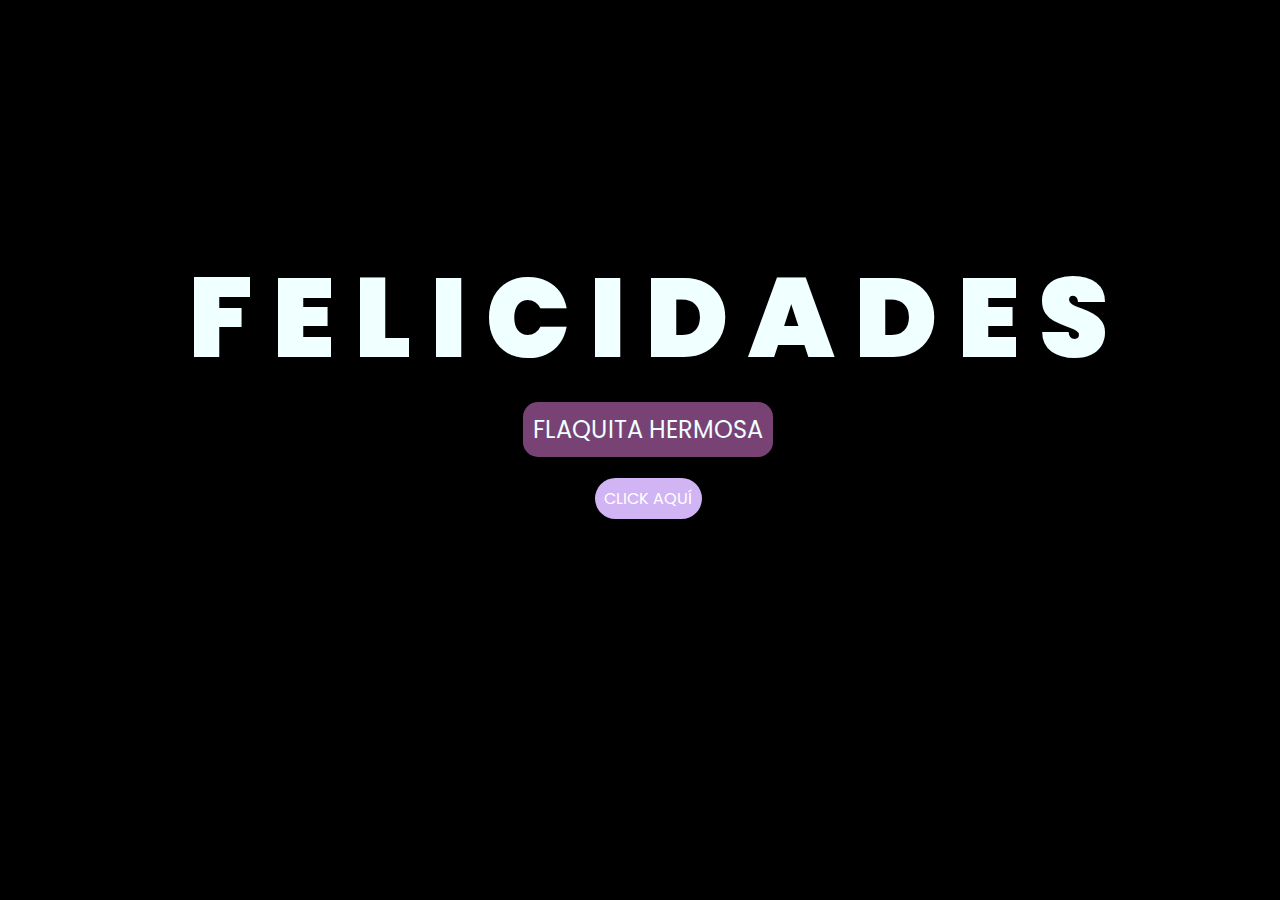
<file: index.html>
<!DOCTYPE html>
<html lang="es">

<head>
    <meta charset="UTF-8">
    <meta http-equiv="X-UA-Compatible" content="IE=edge">
    <meta name="viewport" content="width=device-width, initial-scale=1.0">
    <link rel="stylesheet" href="css/style.css">
    <link rel="icon" href="img/flowers.png" type="image/x-icon">
    <title>Flowers</title>
</head>

<body>
    <div class="greetings">
        <span>F</span>
        <span>E</span>
        <span>L</span>
        <span>I</span>
        <span>C</span>
        <span>I</span>
        <span>D</span>
        <span>A</span>
        <span>D</span>
        <span>E</span>
        <span>S</span>
    </div>
    <div class="description">
        <span>FLAQUITA HERMOSA</span>
    </div>
    <div class="button">
        <button class="botones">
            <a href="flower.html" style="color: #fff;">CLICK AQUÍ</a>
        </button>
    </div>

</body>

</html>
</file>
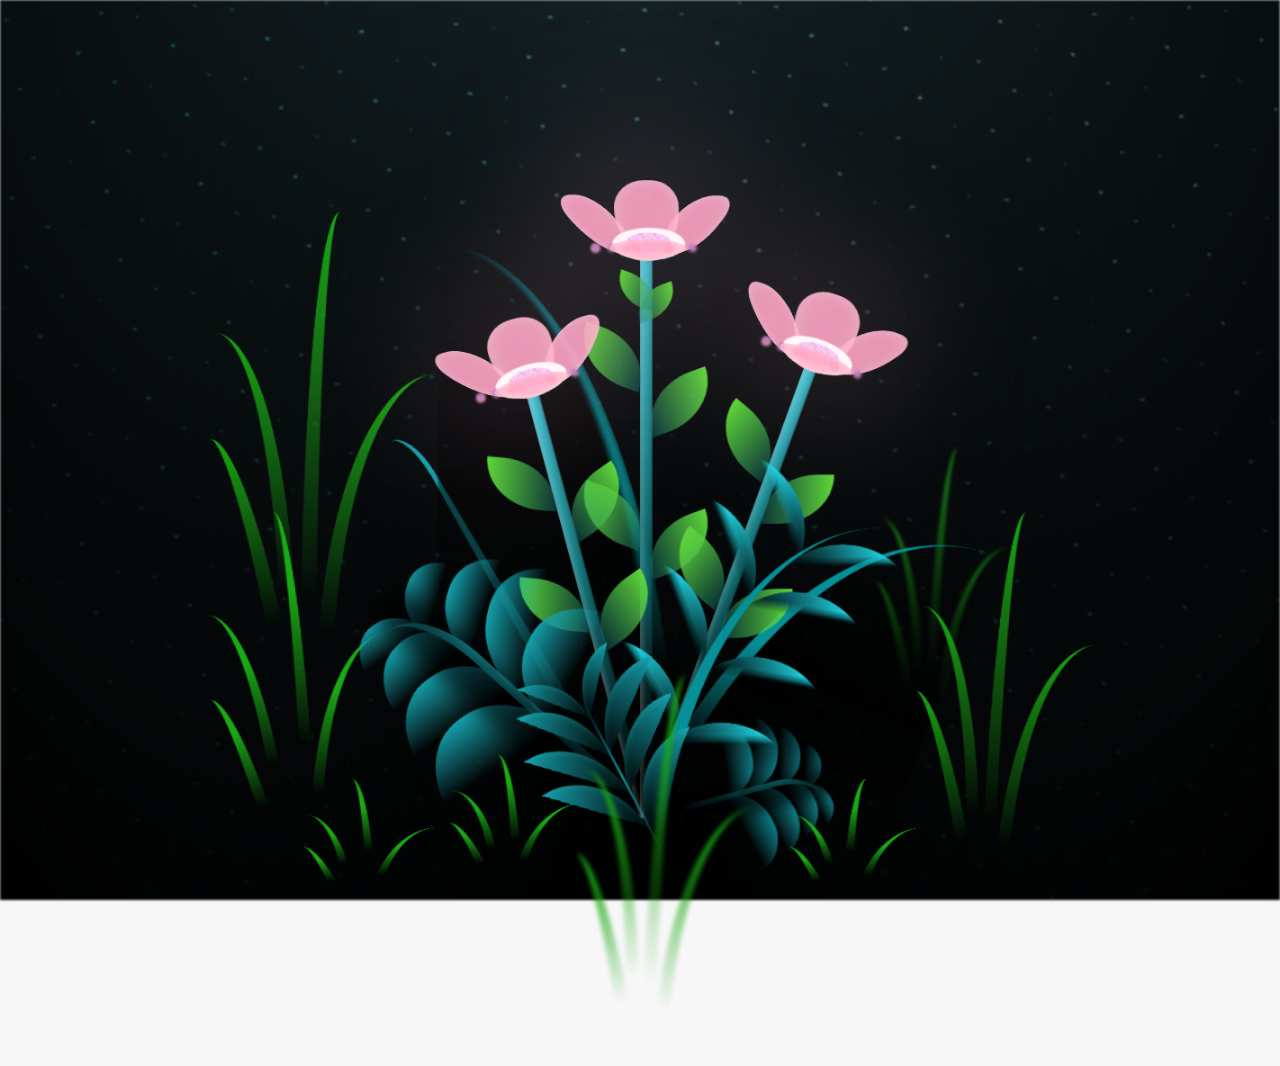
<file: flower.html>
<!DOCTYPE html>
<html lang="es">
  <head>
    <meta charset="UTF-8" />
    <meta http-equiv="X-UA-Compatible" content="IE=edge" />
    <meta name="viewport" content="width=device-width, initial-scale=1.0" />
    <link rel="stylesheet" href="css/main.css" />
    <link rel="icon" href="img/flowers.png" type="image/x-icon" />
    <title>Flower</title>
  </head>
  <body class="container">
    <audio src="sound/ChristianBasso&HaienQiu-Flowers.mp3" autoplay></audio>
    <div id="lyrics">
    </div>
      <h1 class="titulo">ESTAS FLORES NO SE MARCHITARAN Y SERAN UN MUY BONITO RECUERDO FELIDADES CUMPLEAÑERA <br> <br>
        FELICIDADES A LA NIÑA MAS HERMOSA DE ESTE PLANETA POR ESTE CUMPLEAÑOS Y POR LOS QUE VIENEN</h1>
    <div class="night"></div>
    <div class="flowers">
      <div class="flower flower--1">
        <div class="flower__leafs flower__leafs--1">
          <div class="flower__leaf flower__leaf--1"></div>
          <div class="flower__leaf flower__leaf--2"></div>
          <div class="flower__leaf flower__leaf--3"></div>
          <div class="flower__leaf flower__leaf--4"></div>
          <div class="flower__white-circle"></div>

          <div class="flower__light flower__light--1"></div>
          <div class="flower__light flower__light--2"></div>
          <div class="flower__light flower__light--3"></div>
          <div class="flower__light flower__light--4"></div>
          <div class="flower__light flower__light--5"></div>
          <div class="flower__light flower__light--6"></div>
          <div class="flower__light flower__light--7"></div>
          <div class="flower__light flower__light--8"></div>
        </div>
        <div class="flower__line">
          <div class="flower__line__leaf flower__line__leaf--1"></div>
          <div class="flower__line__leaf flower__line__leaf--2"></div>
          <div class="flower__line__leaf flower__line__leaf--3"></div>
          <div class="flower__line__leaf flower__line__leaf--4"></div>
          <div class="flower__line__leaf flower__line__leaf--5"></div>
          <div class="flower__line__leaf flower__line__leaf--6"></div>
        </div>
      </div>

      <div class="flower flower--2">
        <div class="flower__leafs flower__leafs--2">
          <div class="flower__leaf flower__leaf--1"></div>
          <div class="flower__leaf flower__leaf--2"></div>
          <div class="flower__leaf flower__leaf--3"></div>
          <div class="flower__leaf flower__leaf--4"></div>
          <div class="flower__white-circle"></div>

          <div class="flower__light flower__light--1"></div>
          <div class="flower__light flower__light--2"></div>
          <div class="flower__light flower__light--3"></div>
          <div class="flower__light flower__light--4"></div>
          <div class="flower__light flower__light--5"></div>
          <div class="flower__light flower__light--6"></div>
          <div class="flower__light flower__light--7"></div>
          <div class="flower__light flower__light--8"></div>
        </div>
        <div class="flower__line">
          <div class="flower__line__leaf flower__line__leaf--1"></div>
          <div class="flower__line__leaf flower__line__leaf--2"></div>
          <div class="flower__line__leaf flower__line__leaf--3"></div>
          <div class="flower__line__leaf flower__line__leaf--4"></div>
        </div>
      </div>

      <div class="flower flower--3">
        <div class="flower__leafs flower__leafs--3">
          <div class="flower__leaf flower__leaf--1"></div>
          <div class="flower__leaf flower__leaf--2"></div>
          <div class="flower__leaf flower__leaf--3"></div>
          <div class="flower__leaf flower__leaf--4"></div>
          <div class="flower__white-circle"></div>

          <div class="flower__light flower__light--1"></div>
          <div class="flower__light flower__light--2"></div>
          <div class="flower__light flower__light--3"></div>
          <div class="flower__light flower__light--4"></div>
          <div class="flower__light flower__light--5"></div>
          <div class="flower__light flower__light--6"></div>
          <div class="flower__light flower__light--7"></div>
          <div class="flower__light flower__light--8"></div>
        </div>
        <div class="flower__line">
          <div class="flower__line__leaf flower__line__leaf--1"></div>
          <div class="flower__line__leaf flower__line__leaf--2"></div>
          <div class="flower__line__leaf flower__line__leaf--3"></div>
          <div class="flower__line__leaf flower__line__leaf--4"></div>
        </div>
      </div>

      <div class="grow-ans" style="--d: 1.2s">
        <div class="flower__g-long">
          <div class="flower__g-long__top"></div>
          <div class="flower__g-long__bottom"></div>
        </div>
      </div>

      <div class="growing-grass">
        <div class="flower__grass flower__grass--1">
          <div class="flower__grass--top"></div>
          <div class="flower__grass--bottom"></div>
          <div class="flower__grass__leaf flower__grass__leaf--1"></div>
          <div class="flower__grass__leaf flower__grass__leaf--2"></div>
          <div class="flower__grass__leaf flower__grass__leaf--3"></div>
          <div class="flower__grass__leaf flower__grass__leaf--4"></div>
          <div class="flower__grass__leaf flower__grass__leaf--5"></div>
          <div class="flower__grass__leaf flower__grass__leaf--6"></div>
          <div class="flower__grass__leaf flower__grass__leaf--7"></div>
          <div class="flower__grass__leaf flower__grass__leaf--8"></div>
          <div class="flower__grass__overlay"></div>
        </div>
      </div>

      <div class="growing-grass">
        <div class="flower__grass flower__grass--2">
          <div class="flower__grass--top"></div>
          <div class="flower__grass--bottom"></div>
          <div class="flower__grass__leaf flower__grass__leaf--1"></div>
          <div class="flower__grass__leaf flower__grass__leaf--2"></div>
          <div class="flower__grass__leaf flower__grass__leaf--3"></div>
          <div class="flower__grass__leaf flower__grass__leaf--4"></div>
          <div class="flower__grass__leaf flower__grass__leaf--5"></div>
          <div class="flower__grass__leaf flower__grass__leaf--6"></div>
          <div class="flower__grass__leaf flower__grass__leaf--7"></div>
          <div class="flower__grass__leaf flower__grass__leaf--8"></div>
          <div class="flower__grass__overlay"></div>
        </div>
      </div>

      <div class="grow-ans" style="--d: 2.4s">
        <div class="flower__g-right flower__g-right--1">
          <div class="leaf"></div>
        </div>
      </div>

      <div class="grow-ans" style="--d: 2.8s">
        <div class="flower__g-right flower__g-right--2">
          <div class="leaf"></div>
        </div>
      </div>

      <div class="grow-ans" style="--d: 2.8s">
        <div class="flower__g-front">
          <div
            class="flower__g-front__leaf-wrapper flower__g-front__leaf-wrapper--1"
          >
            <div class="flower__g-front__leaf"></div>
          </div>
          <div
            class="flower__g-front__leaf-wrapper flower__g-front__leaf-wrapper--2"
          >
            <div class="flower__g-front__leaf"></div>
          </div>
          <div
            class="flower__g-front__leaf-wrapper flower__g-front__leaf-wrapper--3"
          >
            <div class="flower__g-front__leaf"></div>
          </div>
          <div
            class="flower__g-front__leaf-wrapper flower__g-front__leaf-wrapper--4"
          >
            <div class="flower__g-front__leaf"></div>
          </div>
          <div
            class="flower__g-front__leaf-wrapper flower__g-front__leaf-wrapper--5"
          >
            <div class="flower__g-front__leaf"></div>
          </div>
          <div
            class="flower__g-front__leaf-wrapper flower__g-front__leaf-wrapper--6"
          >
            <div class="flower__g-front__leaf"></div>
          </div>
          <div
            class="flower__g-front__leaf-wrapper flower__g-front__leaf-wrapper--7"
          >
            <div class="flower__g-front__leaf"></div>
          </div>
          <div
            class="flower__g-front__leaf-wrapper flower__g-front__leaf-wrapper--8"
          >
            <div class="flower__g-front__leaf"></div>
          </div>
          <div class="flower__g-front__line"></div>
        </div>
      </div>

      <div class="grow-ans" style="--d: 3.2s">
        <div class="flower__g-fr">
          <div class="leaf"></div>
          <div class="flower__g-fr__leaf flower__g-fr__leaf--1"></div>
          <div class="flower__g-fr__leaf flower__g-fr__leaf--2"></div>
          <div class="flower__g-fr__leaf flower__g-fr__leaf--3"></div>
          <div class="flower__g-fr__leaf flower__g-fr__leaf--4"></div>
          <div class="flower__g-fr__leaf flower__g-fr__leaf--5"></div>
          <div class="flower__g-fr__leaf flower__g-fr__leaf--6"></div>
          <div class="flower__g-fr__leaf flower__g-fr__leaf--7"></div>
          <div class="flower__g-fr__leaf flower__g-fr__leaf--8"></div>
        </div>
      </div>

      <div class="long-g long-g--0">
        <div class="grow-ans" style="--d: 3s">
          <div class="leaf leaf--0"></div>
        </div>
        <div class="grow-ans" style="--d: 2.2s">
          <div class="leaf leaf--1"></div>
        </div>
        <div class="grow-ans" style="--d: 3.4s">
          <div class="leaf leaf--2"></div>
        </div>
        <div class="grow-ans" style="--d: 3.6s">
          <div class="leaf leaf--3"></div>
        </div>
      </div>

      <div class="long-g long-g--1">
        <div class="grow-ans" style="--d: 3.6s">
          <div class="leaf leaf--0"></div>
        </div>
        <div class="grow-ans" style="--d: 3.8s">
          <div class="leaf leaf--1"></div>
        </div>
        <div class="grow-ans" style="--d: 4s">
          <div class="leaf leaf--2"></div>
        </div>
        <div class="grow-ans" style="--d: 4.2s">
          <div class="leaf leaf--3"></div>
        </div>
      </div>

      <div class="long-g long-g--2">
        <div class="grow-ans" style="--d: 4s">
          <div class="leaf leaf--0"></div>
        </div>
        <div class="grow-ans" style="--d: 4.2s">
          <div class="leaf leaf--1"></div>
        </div>
        <div class="grow-ans" style="--d: 4.4s">
          <div class="leaf leaf--2"></div>
        </div>
        <div class="grow-ans" style="--d: 4.6s">
          <div class="leaf leaf--3"></div>
        </div>
      </div>

      <div class="long-g long-g--3">
        <div class="grow-ans" style="--d: 4s">
          <div class="leaf leaf--0"></div>
        </div>
        <div class="grow-ans" style="--d: 4.2s">
          <div class="leaf leaf--1"></div>
        </div>
        <div class="grow-ans" style="--d: 3s">
          <div class="leaf leaf--2"></div>
        </div>
        <div class="grow-ans" style="--d: 3.6s">
          <div class="leaf leaf--3"></div>
        </div>
      </div>

      <div class="long-g long-g--4">
        <div class="grow-ans" style="--d: 4s">
          <div class="leaf leaf--0"></div>
        </div>
        <div class="grow-ans" style="--d: 4.2s">
          <div class="leaf leaf--1"></div>
        </div>
        <div class="grow-ans" style="--d: 3s">
          <div class="leaf leaf--2"></div>
        </div>
        <div class="grow-ans" style="--d: 3.6s">
          <div class="leaf leaf--3"></div>
        </div>
      </div>

      <div class="long-g long-g--5">
        <div class="grow-ans" style="--d: 4s">
          <div class="leaf leaf--0"></div>
        </div>
        <div class="grow-ans" style="--d: 4.2s">
          <div class="leaf leaf--1"></div>
        </div>
        <div class="grow-ans" style="--d: 3s">
          <div class="leaf leaf--2"></div>
        </div>
        <div class="grow-ans" style="--d: 3.6s">
          <div class="leaf leaf--3"></div>
        </div>
      </div>

      <div class="long-g long-g--6">
        <div class="grow-ans" style="--d: 4.2s">
          <div class="leaf leaf--0"></div>
        </div>
        <div class="grow-ans" style="--d: 4.4s">
          <div class="leaf leaf--1"></div>
        </div>
        <div class="grow-ans" style="--d: 4.6s">
          <div class="leaf leaf--2"></div>
        </div>
        <div class="grow-ans" style="--d: 4.8s">
          <div class="leaf leaf--3"></div>
        </div>
      </div>

      <div class="long-g long-g--7">
        <div class="grow-ans" style="--d: 3s">
          <div class="leaf leaf--0"></div>
        </div>
        <div class="grow-ans" style="--d: 3.2s">
          <div class="leaf leaf--1"></div>
        </div>
        <div class="grow-ans" style="--d: 3.5s">
          <div class="leaf leaf--2"></div>
        </div>
        <div class="grow-ans" style="--d: 3.6s">
          <div class="leaf leaf--3"></div>
        </div>
      </div>
    </div>
    <script src="anim.js"></script>
    <script src="main.js"></script>
  </body>
</html>
</file>
<file: css/style.css>
@import url('https://fonts.googleapis.com/css2?family=Poppins:ital,wght@0,500;1,900&display=swap');
*{
    font-family: 'Poppins',cursive;
}
body{
    color: azure;
    width: 100%;
    height: 82vh;
    display: flex;
    flex-direction: column;
    align-items: center;
    justify-content: center;
    background-color: black;
    /* padding-top: -30; */
}

.botones{
    padding: 9px;
    border-radius: 80px;
    background-color: transparent;
    border: none;
}

.botones a{
    background-color: #d1b4f3;
    padding: 9px;
    border-radius: 80px;
    -webkit-border-radius: 80px;
    -moz-border-radius: 80px;
    -ms-border-radius: 80px;
    -o-border-radius: 80px;

}

.botones a:focus{
    background-color: #6947eb;
}

.greetings{
    font-size: 7rem;
    font-weight: 900;
}
.greetings > span{
    animation: glow 2.5s ease-in-out infinite;
}
@keyframes glow{
    0%, 100%{
        color: #fff;
        text-shadow: 0 0 10px #fe019a, 0 0 50px #fe019a, 0 0 100px #fe019a;
    }
    10%, 90%{
        color: #111;
        text-shadow: none;
    }
}
.greetings > span:nth-child(1) {
    animation-delay: 0s; /* F */
}
.greetings > span:nth-child(2) {
    animation-delay: 0.2s; /* E */
}
.greetings > span:nth-child(3) {
    animation-delay: 0.4s; /* L */
}
.greetings > span:nth-child(4) {
    animation-delay: 0.6s; /* I */
}
.greetings > span:nth-child(5) {
    animation-delay: 0.8s; /* C */
}
.greetings > span:nth-child(6) {
    animation-delay: 1s; /* I */
}
.greetings > span:nth-child(7) {
    animation-delay: 1.2s; /* D */
}
.greetings > span:nth-child(8) {
    animation-delay: 1.4s; /* A */
}
.greetings > span:nth-child(9) {
    animation-delay: 1.6s; /* D */
}
.greetings > span:nth-child(10) {
    animation-delay: 1.8s; /* E */
}
.greetings > span:nth-child(11) {
    animation-delay: 2s; /* S */
}
.description {
    font-size: 1.5rem;
    margin-bottom: 20px;
    background-color: rgba(240, 131, 234, 0.5); /* Color con transparencia */
    border-radius: 15px; /* Esquinas redondeadas */
    padding: 10px; /* Añadir un poco de espacio interior */
    box-shadow: 0 4px 8px rgba(0, 0, 0, 0.1); /* Sombras ligeras para resaltar */
}
.button a{
    text-decoration: none;
    font-size: 1rem;
    color: #111;
}

@media screen and (max-width:574px){
    .greetings{
        display: block;
        font-size: 4rem;
        font-weight: 800;
        text-align: center;
    }
    .description{
        font-size: 2rem;
    }
    
    .button a{
        font-size: 1rem;
    }
}
</file>
<file: css/main.css>
*,
*::after,
*::before {
  padding: 0;
  margin: 0;
  box-sizing: border-box;
}

:root {
  --dark-color: #000;
}

body {
  display: flex;
  align-items: flex-end;
  justify-content: center;
  min-height: 100vh;
  background-color: var(--dark-color);
  overflow: hidden;
  perspective: 1000px;
}

#lyrics {
  font-size: 28px;
  font-family: "Franklin Gothic Medium", "Arial Narrow", Arial, sans-serif;
  color: white;
  position: absolute;
  margin-bottom: 20%;
  z-index: 1;
  font-weight: bold;
  letter-spacing: 4px;
}
@media only screen and (max-width: 600px) {
  /* Estilos específicos para dispositivos con un ancho máximo de 600px */
  #lyrics {
      font-size: 14px; /* Reduce el tamaño del texto para dispositivos más pequeños */
      margin-bottom: 530px;
      letter-spacing: 3px;
  }

}
.titulo {
  margin-bottom: 180px;
  font-family: "Arial Narrow", Arial, sans-serif;
  color: #feff00;
  position: absolute;
  font-weight: bold;
  letter-spacing: 10px;
  opacity: 0;
  animation: fadeIn 3s ease-in-out forwards;
  text-align: center;
  font-size: 24px; /* Tamaño de texto ajustado */
}
@keyframes fadeIn {
  from {
    opacity: 0;
  }
  to {
    opacity: 1;
  }
}

.night {
  z-index: -1;
  position: absolute;
  left: 50%;
  top: 0;
  transform: translateX(-50%);
  width: 100%;
  height: 100%;
  filter: blur(0.1vmin);
  background-image: radial-gradient(
      ellipse at top,
      transparent 0%,
      var(--dark-color)
    ),
    radial-gradient(
      ellipse at bottom,
      var(--dark-color),
      rgba(145, 233, 255, 0.2)
    ),
    repeating-linear-gradient(
      220deg,
      rgb(0, 0, 0) 0px,
      rgb(0, 0, 0) 19px,
      transparent 19px,
      transparent 22px
    ),
    repeating-linear-gradient(
      189deg,
      rgb(0, 0, 0) 0px,
      rgb(0, 0, 0) 19px,
      transparent 19px,
      transparent 22px
    ),
    repeating-linear-gradient(
      148deg,
      rgb(0, 0, 0) 0px,
      rgb(0, 0, 0) 19px,
      transparent 19px,
      transparent 22px
    ),
    linear-gradient(90deg, rgb(0, 255, 250), rgb(240, 240, 240));
}

.flowers {
  position: relative;
  transform: scale(0.9);
  /*margin-bottom: 100px;
  */
}

@media only screen and (max-width: 600px) {
  /* Estilos específicos para dispositivos con un ancho máximo de 600px */
.flowers {
      font-size: 14px;
      margin-bottom: 35%;
      letter-spacing: 3px;
      transform: scale(1.0);
}

}

.flower {
  position: absolute;
  bottom: 10vmin;
  transform-origin: bottom center;
  z-index: 10;
  --fl-speed: 0.8s;
}
.flower--1 {
  -webkit-animation: moving-flower-1 4s linear infinite;
  animation: moving-flower-1 4s linear infinite;
}
.flower--1 .flower__line {
  height: 70vmin;
  -webkit-animation-delay: 0.3s;
  animation-delay: 0.3s;
}
.flower--1 .flower__line__leaf--1 {
  -webkit-animation: blooming-leaf-right var(--fl-speed) 1.6s backwards;
  animation: blooming-leaf-right var(--fl-speed) 1.6s backwards;
}
.flower--1 .flower__line__leaf--2 {
  -webkit-animation: blooming-leaf-right var(--fl-speed) 1.4s backwards;
  animation: blooming-leaf-right var(--fl-speed) 1.4s backwards;
}
.flower--1 .flower__line__leaf--3 {
  -webkit-animation: blooming-leaf-left var(--fl-speed) 1.2s backwards;
  animation: blooming-leaf-left var(--fl-speed) 1.2s backwards;
}
.flower--1 .flower__line__leaf--4 {
  -webkit-animation: blooming-leaf-left var(--fl-speed) 1s backwards;
  animation: blooming-leaf-left var(--fl-speed) 1s backwards;
}
.flower--1 .flower__line__leaf--5 {
  -webkit-animation: blooming-leaf-right var(--fl-speed) 1.8s backwards;
  animation: blooming-leaf-right var(--fl-speed) 1.8s backwards;
}
.flower--1 .flower__line__leaf--6 {
  -webkit-animation: blooming-leaf-left var(--fl-speed) 2s backwards;
  animation: blooming-leaf-left var(--fl-speed) 2s backwards;
}
.flower--2 {
  left: 50%;
  transform: rotate(20deg);
  -webkit-animation: moving-flower-2 4s linear infinite;
  animation: moving-flower-2 4s linear infinite;
}
.flower--2 .flower__line {
  height: 60vmin;
  -webkit-animation-delay: 0.6s;
  animation-delay: 0.6s;
}
.flower--2 .flower__line__leaf--1 {
  -webkit-animation: blooming-leaf-right var(--fl-speed) 1.9s backwards;
  animation: blooming-leaf-right var(--fl-speed) 1.9s backwards;
}
.flower--2 .flower__line__leaf--2 {
  -webkit-animation: blooming-leaf-right var(--fl-speed) 1.7s backwards;
  animation: blooming-leaf-right var(--fl-speed) 1.7s backwards;
}
.flower--2 .flower__line__leaf--3 {
  -webkit-animation: blooming-leaf-left var(--fl-speed) 1.5s backwards;
  animation: blooming-leaf-left var(--fl-speed) 1.5s backwards;
}
.flower--2 .flower__line__leaf--4 {
  -webkit-animation: blooming-leaf-left var(--fl-speed) 1.3s backwards;
  animation: blooming-leaf-left var(--fl-speed) 1.3s backwards;
}
.flower--3 {
  left: 50%;
  transform: rotate(-15deg);
  -webkit-animation: moving-flower-3 4s linear infinite;
  animation: moving-flower-3 4s linear infinite;
}
.flower--3 .flower__line {
  -webkit-animation-delay: 0.9s;
  animation-delay: 0.9s;
}
.flower--3 .flower__line__leaf--1 {
  -webkit-animation: blooming-leaf-right var(--fl-speed) 2.5s backwards;
  animation: blooming-leaf-right var(--fl-speed) 2.5s backwards;
}
.flower--3 .flower__line__leaf--2 {
  -webkit-animation: blooming-leaf-right var(--fl-speed) 2.3s backwards;
  animation: blooming-leaf-right var(--fl-speed) 2.3s backwards;
}
.flower--3 .flower__line__leaf--3 {
  -webkit-animation: blooming-leaf-left var(--fl-speed) 2.1s backwards;
  animation: blooming-leaf-left var(--fl-speed) 2.1s backwards;
}
.flower--3 .flower__line__leaf--4 {
  -webkit-animation: blooming-leaf-left var(--fl-speed) 1.9s backwards;
  animation: blooming-leaf-left var(--fl-speed) 1.9s backwards;
}
.flower__leafs {
  position: relative;
  -webkit-animation: blooming-flower 2s backwards;
  animation: blooming-flower 2s backwards;
}
.flower__leafs--1 {
  -webkit-animation-delay: 1.1s;
  animation-delay: 1.1s;
}
.flower__leafs--2 {
  -webkit-animation-delay: 1.4s;
  animation-delay: 1.4s;
}
.flower__leafs--3 {
  -webkit-animation-delay: 1.7s;
  animation-delay: 1.7s;
}
.flower__leafs::after {
  content: "";
  position: absolute;
  left: 0;
  top: 0;
  transform: translate(-50%, -100%);
  width: 8vmin;
  height: 8vmin;
  background-color: #ffa6c5;
  /* background-color: #fd2525; */
  filter: blur(10vmin);
}
.flower__leaf {
  position: absolute;
  bottom: 0;
  left: 50%;
  width: 8vmin;
  height: 11vmin;
  border-radius: 51% 49% 47% 53%/44% 45% 55% 69%;
  background-color: #ffe1ff;
  background-color: #ffa6c5;
  transform-origin: bottom center;
  opacity: 0.9;
  box-shadow: inset 0 0 2vmin rgba(255, 255, 255, 0.5);
}
.flower__leaf--1 {
  transform: translate(-10%, 1%) rotateY(40deg) rotateX(-50deg);
}
.flower__leaf--2 {
  transform: translate(-50%, -4%) rotateX(40deg);
}
.flower__leaf--3 {
  transform: translate(-90%, 0%) rotateY(45deg) rotateX(50deg);
}
.flower__leaf--4 {
  width: 8vmin;
  height: 8vmin;
  transform-origin: bottom left;
  border-radius: 4vmin 10vmin 4vmin 4vmin;
  transform: translate(0%, 18%) rotateX(70deg) rotate(-43deg);
  background-color: #ffa9c5;
  z-index: 1;
  opacity: 0.8;
}
.flower__white-circle {
  position: absolute;
  left: -3.5vmin;
  top: -3vmin;
  width: 9vmin;
  height: 4vmin;
  border-radius: 50%;
  background-color: #fff;
}
.flower__white-circle::after {
  content: "";
  position: absolute;
  left: 50%;
  top: 45%;
  transform: translate(-50%, -50%);
  width: 60%;
  height: 60%;
  border-radius: inherit;
  background-image: repeating-linear-gradient(
      135deg,
      rgba(0, 0, 0, 0.03) 0px,
      rgba(0, 0, 0, 0.03) 1px,
      transparent 1px,
      transparent 12px
    ),
    repeating-linear-gradient(
      45deg,
      rgba(0, 0, 0, 0.03) 0px,
      rgba(0, 0, 0, 0.03) 1px,
      transparent 1px,
      transparent 12px
    ),
    repeating-linear-gradient(
      67.5deg,
      rgba(0, 0, 0, 0.03) 0px,
      rgba(0, 0, 0, 0.03) 1px,
      transparent 1px,
      transparent 12px
    ),
    repeating-linear-gradient(
      135deg,
      rgba(0, 0, 0, 0.03) 0px,
      rgba(0, 0, 0, 0.03) 1px,
      transparent 1px,
      transparent 12px
    ),
    repeating-linear-gradient(
      45deg,
      rgba(0, 0, 0, 0.03) 0px,
      rgba(0, 0, 0, 0.03) 1px,
      transparent 1px,
      transparent 12px
    ),
    repeating-linear-gradient(
      112.5deg,
      rgba(0, 0, 0, 0.03) 0px,
      rgba(0, 0, 0, 0.03) 1px,
      transparent 1px,
      transparent 12px
    ),
    repeating-linear-gradient(
      112.5deg,
      rgba(0, 0, 0, 0.03) 0px,
      rgba(0, 0, 0, 0.03) 1px,
      transparent 1px,
      transparent 12px
    ),
    repeating-linear-gradient(
      45deg,
      rgba(0, 0, 0, 0.03) 0px,
      rgba(0, 0, 0, 0.03) 1px,
      transparent 1px,
      transparent 12px
    ),
    repeating-linear-gradient(
      22.5deg,
      rgba(0, 0, 0, 0.03) 0px,
      rgba(0, 0, 0, 0.03) 1px,
      transparent 1px,
      transparent 12px
    ),
    repeating-linear-gradient(
      45deg,
      rgba(0, 0, 0, 0.03) 0px,
      rgba(0, 0, 0, 0.03) 1px,
      transparent 1px,
      transparent 12px
    ),
    repeating-linear-gradient(
      22.5deg,
      rgba(0, 0, 0, 0.03) 0px,
      rgba(0, 0, 0, 0.03) 1px,
      transparent 1px,
      transparent 12px
    ),
    repeating-linear-gradient(
      135deg,
      rgba(0, 0, 0, 0.03) 0px,
      rgba(0, 0, 0, 0.03) 1px,
      transparent 1px,
      transparent 12px
    ),
    repeating-linear-gradient(
      157.5deg,
      rgba(0, 0, 0, 0.03) 0px,
      rgba(0, 0, 0, 0.03) 1px,
      transparent 1px,
      transparent 12px
    ),
    repeating-linear-gradient(
      67.5deg,
      rgba(0, 0, 0, 0.03) 0px,
      rgba(0, 0, 0, 0.03) 1px,
      transparent 1px,
      transparent 12px
    ),
    repeating-linear-gradient(
      67.5deg,
      rgba(0, 0, 0, 0.03) 0px,
      rgba(0, 0, 0, 0.03) 1px,
      transparent 1px,
      transparent 12px
    ),
    linear-gradient(90deg, #ffd1ff, #ffd1ff);
}
.flower__line {
  height: 55vmin;
  width: 1.5vmin;
  background-image: linear-gradient(
      to left,
      rgba(0, 0, 0, 0.2),
      transparent,
      rgba(255, 255, 255, 0.2)
    ),
    linear-gradient(to top, transparent 10%, #14757a, #39c6d6);
  box-shadow: inset 0 0 2px rgba(0, 0, 0, 0.5);
  -webkit-animation: grow-flower-tree 4s backwards;
  animation: grow-flower-tree 4s backwards;
}
.flower__line__leaf {
  --w: 7vmin;
  --h: calc(var(--w) + 2vmin);
  position: absolute;
  top: 20%;
  left: 90%;
  width: var(--w);
  height: var(--h);
  border-top-right-radius: var(--h);
  border-bottom-left-radius: var(--h);
  background-image: linear-gradient(to top, rgba(20, 117, 122, 0.4), #5ed639);
}
.flower__line__leaf--1 {
  transform: rotate(70deg) rotateY(30deg);
}
.flower__line__leaf--2 {
  top: 45%;
  transform: rotate(70deg) rotateY(30deg);
}
.flower__line__leaf--3,
.flower__line__leaf--4,
.flower__line__leaf--6 {
  border-top-right-radius: 0;
  border-bottom-left-radius: 0;
  border-top-left-radius: var(--h);
  border-bottom-right-radius: var(--h);
  left: -460%;
  top: 12%;
  transform: rotate(-70deg) rotateY(30deg);
}
.flower__line__leaf--4 {
  top: 40%;
}
.flower__line__leaf--5 {
  top: 0;
  transform-origin: left;
  transform: rotate(70deg) rotateY(30deg) scale(0.6);
}
.flower__line__leaf--6 {
  top: -2%;
  left: -450%;
  transform-origin: right;
  transform: rotate(-70deg) rotateY(30deg) scale(0.6);
}
.flower__light {
  position: absolute;
  bottom: 0vmin;
  width: 1vmin;
  height: 1vmin;
  background-color: #ffa6c5;
  border-radius: 50%;
  filter: blur(0.2vmin);
  -webkit-animation: light-ans 4s linear infinite backwards;
  animation: light-ans 4s linear infinite backwards;
}
.flower__light:nth-child(odd) {
  background-color: #b97bb8;
}
.flower__light--1 {
  left: -2vmin;
  -webkit-animation-delay: 1s;
  animation-delay: 1s;
}
.flower__light--2 {
  left: 3vmin;
  -webkit-animation-delay: 0.5s;
  animation-delay: 0.5s;
}
.flower__light--3 {
  left: -6vmin;
  -webkit-animation-delay: 0.3s;
  animation-delay: 0.3s;
}
.flower__light--4 {
  left: 6vmin;
  -webkit-animation-delay: 0.9s;
  animation-delay: 0.9s;
}
.flower__light--5 {
  left: -1vmin;
  -webkit-animation-delay: 1.5s;
  animation-delay: 1.5s;
}
.flower__light--6 {
  left: -4vmin;
  -webkit-animation-delay: 3s;
  animation-delay: 3s;
}
.flower__light--7 {
  left: 3vmin;
  -webkit-animation-delay: 2s;
  animation-delay: 2s;
}
.flower__light--8 {
  left: -6vmin;
  -webkit-animation-delay: 3.5s;
  animation-delay: 3.5s;
}
.flower__grass {
  --c: #159faa;
  --line-w: 1.5vmin;
  position: absolute;
  bottom: 12vmin;
  left: -7vmin;
  display: flex;
  flex-direction: column;
  align-items: flex-end;
  z-index: 20;
  transform-origin: bottom center;
  transform: rotate(-48deg) rotateY(40deg);
}
.flower__grass--1 {
  -webkit-animation: moving-grass 2s linear infinite;
  animation: moving-grass 2s linear infinite;
}
.flower__grass--2 {
  left: 2vmin;
  bottom: 10vmin;
  transform: scale(0.5) rotate(75deg) rotateX(10deg) rotateY(-200deg);
  opacity: 0.8;
  z-index: 0;
  -webkit-animation: moving-grass--2 1.5s linear infinite;
  animation: moving-grass--2 1.5s linear infinite;
}
.flower__grass--top {
  width: 7vmin;
  height: 10vmin;
  border-top-right-radius: 100%;
  border-right: var(--line-w) solid var(--c);
  transform-origin: bottom center;
  transform: rotate(-2deg);
}
.flower__grass--bottom {
  margin-top: -2px;
  width: var(--line-w);
  height: 25vmin;
  background-image: linear-gradient(to top, transparent, var(--c));
}
.flower__grass__leaf {
  --size: 10vmin;
  position: absolute;
  width: calc(var(--size) * 2.1);
  height: var(--size);
  border-top-left-radius: var(--size);
  border-top-right-radius: var(--size);
  background-image: linear-gradient(
    to top,
    transparent,
    transparent 30%,
    var(--c)
  );
  z-index: 100;
}
.flower__grass__leaf--1 {
  top: -6%;
  left: 30%;
  --size: 6vmin;
  transform: rotate(-20deg);
  -webkit-animation: growing-grass-ans--1 2s 2.6s backwards;
  animation: growing-grass-ans--1 2s 2.6s backwards;
}
@-webkit-keyframes growing-grass-ans--1 {
  0% {
    transform-origin: bottom left;
    transform: rotate(-20deg) scale(0);
  }
}
@keyframes growing-grass-ans--1 {
  0% {
    transform-origin: bottom left;
    transform: rotate(-20deg) scale(0);
  }
}
.flower__grass__leaf--2 {
  top: -5%;
  left: -110%;
  --size: 6vmin;
  transform: rotate(10deg);
  -webkit-animation: growing-grass-ans--2 2s 2.4s linear backwards;
  animation: growing-grass-ans--2 2s 2.4s linear backwards;
}
@-webkit-keyframes growing-grass-ans--2 {
  0% {
    transform-origin: bottom right;
    transform: rotate(10deg) scale(0);
  }
}
@keyframes growing-grass-ans--2 {
  0% {
    transform-origin: bottom right;
    transform: rotate(10deg) scale(0);
  }
}
.flower__grass__leaf--3 {
  top: 5%;
  left: 60%;
  --size: 8vmin;
  transform: rotate(-18deg) rotateX(-20deg);
  -webkit-animation: growing-grass-ans--3 2s 2.2s linear backwards;
  animation: growing-grass-ans--3 2s 2.2s linear backwards;
}
@-webkit-keyframes growing-grass-ans--3 {
  0% {
    transform-origin: bottom left;
    transform: rotate(-18deg) rotateX(-20deg) scale(0);
  }
}
@keyframes growing-grass-ans--3 {
  0% {
    transform-origin: bottom left;
    transform: rotate(-18deg) rotateX(-20deg) scale(0);
  }
}
.flower__grass__leaf--4 {
  top: 6%;
  left: -135%;
  --size: 8vmin;
  transform: rotate(2deg);
  -webkit-animation: growing-grass-ans--4 2s 2s linear backwards;
  animation: growing-grass-ans--4 2s 2s linear backwards;
}
@-webkit-keyframes growing-grass-ans--4 {
  0% {
    transform-origin: bottom right;
    transform: rotate(2deg) scale(0);
  }
}
@keyframes growing-grass-ans--4 {
  0% {
    transform-origin: bottom right;
    transform: rotate(2deg) scale(0);
  }
}
.flower__grass__leaf--5 {
  top: 20%;
  left: 60%;
  --size: 10vmin;
  transform: rotate(-24deg) rotateX(-20deg);
  -webkit-animation: growing-grass-ans--5 2s 1.8s linear backwards;
  animation: growing-grass-ans--5 2s 1.8s linear backwards;
}
@-webkit-keyframes growing-grass-ans--5 {
  0% {
    transform-origin: bottom left;
    transform: rotate(-24deg) rotateX(-20deg) scale(0);
  }
}
@keyframes growing-grass-ans--5 {
  0% {
    transform-origin: bottom left;
    transform: rotate(-24deg) rotateX(-20deg) scale(0);
  }
}
.flower__grass__leaf--6 {
  top: 22%;
  left: -180%;
  --size: 10vmin;
  transform: rotate(10deg);
  -webkit-animation: growing-grass-ans--6 2s 1.6s linear backwards;
  animation: growing-grass-ans--6 2s 1.6s linear backwards;
}
@-webkit-keyframes growing-grass-ans--6 {
  0% {
    transform-origin: bottom right;
    transform: rotate(10deg) scale(0);
  }
}
@keyframes growing-grass-ans--6 {
  0% {
    transform-origin: bottom right;
    transform: rotate(10deg) scale(0);
  }
}
.flower__grass__leaf--7 {
  top: 39%;
  left: 70%;
  --size: 10vmin;
  transform: rotate(-10deg);
  -webkit-animation: growing-grass-ans--7 2s 1.4s linear backwards;
  animation: growing-grass-ans--7 2s 1.4s linear backwards;
}
@-webkit-keyframes growing-grass-ans--7 {
  0% {
    transform-origin: bottom left;
    transform: rotate(-10deg) scale(0);
  }
}
@keyframes growing-grass-ans--7 {
  0% {
    transform-origin: bottom left;
    transform: rotate(-10deg) scale(0);
  }
}
.flower__grass__leaf--8 {
  top: 40%;
  left: -215%;
  --size: 11vmin;
  transform: rotate(10deg);
  -webkit-animation: growing-grass-ans--8 2s 1.2s linear backwards;
  animation: growing-grass-ans--8 2s 1.2s linear backwards;
}
@-webkit-keyframes growing-grass-ans--8 {
  0% {
    transform-origin: bottom right;
    transform: rotate(10deg) scale(0);
  }
}
@keyframes growing-grass-ans--8 {
  0% {
    transform-origin: bottom right;
    transform: rotate(10deg) scale(0);
  }
}
.flower__grass__overlay {
  position: absolute;
  top: -10%;
  right: 0%;
  width: 100%;
  height: 100%;
  background-color: rgba(0, 0, 0, 0.6);
  filter: blur(1.5vmin);
  z-index: 100;
}
.flower__g-long {
  --w: 2vmin;
  --h: 6vmin;
  --c: #159faa;
  position: absolute;
  bottom: 10vmin;
  left: -3vmin;
  transform-origin: bottom center;
  transform: rotate(-30deg) rotateY(-20deg);
  display: flex;
  flex-direction: column;
  align-items: flex-end;
  -webkit-animation: flower-g-long-ans 3s linear infinite;
  animation: flower-g-long-ans 3s linear infinite;
}
@-webkit-keyframes flower-g-long-ans {
  0%,
  100% {
    transform: rotate(-30deg) rotateY(-20deg);
  }
  50% {
    transform: rotate(-32deg) rotateY(-20deg);
  }
}
@keyframes flower-g-long-ans {
  0%,
  100% {
    transform: rotate(-30deg) rotateY(-20deg);
  }
  50% {
    transform: rotate(-32deg) rotateY(-20deg);
  }
}
.flower__g-long__top {
  top: calc(var(--h) * -1);
  width: calc(var(--w) + 1vmin);
  height: var(--h);
  border-top-right-radius: 100%;
  border-right: 0.7vmin solid var(--c);
  transform: translate(-0.7vmin, 1vmin);
}
.flower__g-long__bottom {
  width: var(--w);
  height: 50vmin;
  transform-origin: bottom center;
  background-image: linear-gradient(to top, transparent 30%, var(--c));
  box-shadow: inset 0 0 2px rgba(0, 0, 0, 0.5);
  -webkit-clip-path: polygon(35% 0, 65% 1%, 100% 100%, 0% 100%);
  clip-path: polygon(35% 0, 65% 1%, 100% 100%, 0% 100%);
}
.flower__g-right {
  position: absolute;
  bottom: 6vmin;
  left: -2vmin;
  transform-origin: bottom left;
  transform: rotate(20deg);
}
.flower__g-right .leaf {
  width: 30vmin;
  height: 50vmin;
  border-top-left-radius: 100%;
  border-left: 2vmin solid #079097;
  background-image: linear-gradient(
    to bottom,
    transparent,
    var(--dark-color) 60%
  );
  -webkit-mask-image: linear-gradient(to top, transparent 30%, #079097 60%);
}
.flower__g-right--1 {
  -webkit-animation: flower-g-right-ans 2.5s linear infinite;
  animation: flower-g-right-ans 2.5s linear infinite;
}
.flower__g-right--2 {
  left: 5vmin;
  transform: rotateY(-180deg);
  -webkit-animation: flower-g-right-ans--2 3s linear infinite;
  animation: flower-g-right-ans--2 3s linear infinite;
}
.flower__g-right--2 .leaf {
  height: 75vmin;
  filter: blur(0.3vmin);
  opacity: 0.8;
}
@-webkit-keyframes flower-g-right-ans {
  0%,
  100% {
    transform: rotate(20deg);
  }
  50% {
    transform: rotate(24deg) rotateX(-20deg);
  }
}
@keyframes flower-g-right-ans {
  0%,
  100% {
    transform: rotate(20deg);
  }
  50% {
    transform: rotate(24deg) rotateX(-20deg);
  }
}
@-webkit-keyframes flower-g-right-ans--2 {
  0%,
  100% {
    transform: rotateY(-180deg) rotate(0deg) rotateX(-20deg);
  }
  50% {
    transform: rotateY(-180deg) rotate(6deg) rotateX(-20deg);
  }
}
@keyframes flower-g-right-ans--2 {
  0%,
  100% {
    transform: rotateY(-180deg) rotate(0deg) rotateX(-20deg);
  }
  50% {
    transform: rotateY(-180deg) rotate(6deg) rotateX(-20deg);
  }
}
.flower__g-front {
  position: absolute;
  bottom: 6vmin;
  left: 2.5vmin;
  z-index: 100;
  transform-origin: bottom center;
  transform: rotate(-28deg) rotateY(30deg) scale(1.04);
  -webkit-animation: flower__g-front-ans 2s linear infinite;
  animation: flower__g-front-ans 2s linear infinite;
}
@-webkit-keyframes flower__g-front-ans {
  0%,
  100% {
    transform: rotate(-28deg) rotateY(30deg) scale(1.04);
  }
  50% {
    transform: rotate(-35deg) rotateY(40deg) scale(1.04);
  }
}
@keyframes flower__g-front-ans {
  0%,
  100% {
    transform: rotate(-28deg) rotateY(30deg) scale(1.04);
  }
  50% {
    transform: rotate(-35deg) rotateY(40deg) scale(1.04);
  }
}
.flower__g-front__line {
  width: 0.3vmin;
  height: 20vmin;
  background-image: linear-gradient(
    to top,
    transparent,
    #079097,
    transparent 100%
  );
  position: relative;
}
.flower__g-front__leaf-wrapper {
  position: absolute;
  top: 0;
  left: 0;
  transform-origin: bottom left;
  transform: rotate(10deg);
}
.flower__g-front__leaf-wrapper:nth-child(even) {
  left: 0vmin;
  transform: rotateY(-180deg) rotate(5deg);
  -webkit-animation: flower__g-front__leaf-left-ans 1s ease-in backwards;
  animation: flower__g-front__leaf-left-ans 1s ease-in backwards;
}
.flower__g-front__leaf-wrapper:nth-child(odd) {
  -webkit-animation: flower__g-front__leaf-ans 1s ease-in backwards;
  animation: flower__g-front__leaf-ans 1s ease-in backwards;
}
.flower__g-front__leaf-wrapper--1 {
  top: -8vmin;
  transform: scale(0.7);
  -webkit-animation: flower__g-front__leaf-ans 1s 5.5s ease-in backwards !important;
  animation: flower__g-front__leaf-ans 1s 5.5s ease-in backwards !important;
}
.flower__g-front__leaf-wrapper--2 {
  top: -8vmin;
  transform: rotateY(-180deg) scale(0.7) !important;
  -webkit-animation: flower__g-front__leaf-left-ans-2 1s 4.6s ease-in backwards !important;
  animation: flower__g-front__leaf-left-ans-2 1s 4.6s ease-in backwards !important;
}
.flower__g-front__leaf-wrapper--3 {
  top: -3vmin;
  -webkit-animation: flower__g-front__leaf-ans 1s 4.6s ease-in backwards;
  animation: flower__g-front__leaf-ans 1s 4.6s ease-in backwards;
}
.flower__g-front__leaf-wrapper--4 {
  top: -3vmin;
  transform: rotateY(-180deg) scale(0.9) !important;
  -webkit-animation: flower__g-front__leaf-left-ans-2 1s 4.6s ease-in backwards !important;
  animation: flower__g-front__leaf-left-ans-2 1s 4.6s ease-in backwards !important;
}
@-webkit-keyframes flower__g-front__leaf-left-ans-2 {
  0% {
    transform: rotateY(-180deg) scale(0);
  }
}
@keyframes flower__g-front__leaf-left-ans-2 {
  0% {
    transform: rotateY(-180deg) scale(0);
  }
}
.flower__g-front__leaf-wrapper--5,
.flower__g-front__leaf-wrapper--6 {
  top: 2vmin;
}
.flower__g-front__leaf-wrapper--7,
.flower__g-front__leaf-wrapper--8 {
  top: 6.5vmin;
}
.flower__g-front__leaf-wrapper--2 {
  -webkit-animation-delay: 5.2s !important;
  animation-delay: 5.2s !important;
}
.flower__g-front__leaf-wrapper--3 {
  -webkit-animation-delay: 4.9s !important;
  animation-delay: 4.9s !important;
}
.flower__g-front__leaf-wrapper--5 {
  -webkit-animation-delay: 4.3s !important;
  animation-delay: 4.3s !important;
}
.flower__g-front__leaf-wrapper--6 {
  -webkit-animation-delay: 4.1s !important;
  animation-delay: 4.1s !important;
}
.flower__g-front__leaf-wrapper--7 {
  -webkit-animation-delay: 3.8s !important;
  animation-delay: 3.8s !important;
}
.flower__g-front__leaf-wrapper--8 {
  -webkit-animation-delay: 3.5s !important;
  animation-delay: 3.5s !important;
}
@-webkit-keyframes flower__g-front__leaf-ans {
  0% {
    transform: rotate(10deg) scale(0);
  }
}
@keyframes flower__g-front__leaf-ans {
  0% {
    transform: rotate(10deg) scale(0);
  }
}
@-webkit-keyframes flower__g-front__leaf-left-ans {
  0% {
    transform: rotateY(-180deg) rotate(5deg) scale(0);
  }
}
@keyframes flower__g-front__leaf-left-ans {
  0% {
    transform: rotateY(-180deg) rotate(5deg) scale(0);
  }
}
.flower__g-front__leaf {
  width: 10vmin;
  height: 10vmin;
  border-radius: 100% 0% 0% 100%/100% 100% 0% 0%;
  box-shadow: inset 0 2px 1vmin hsla(184deg, 97%, 58%, 0.2);
  background-image: linear-gradient(
      to bottom left,
      transparent,
      var(--dark-color)
    ),
    linear-gradient(to bottom right, #159faa 50%, transparent 50%, transparent);
  -webkit-mask-image: linear-gradient(
    to bottom right,
    #159faa 50%,
    transparent 50%,
    transparent
  );
  mask-image: linear-gradient(
    to bottom right,
    #159faa 50%,
    transparent 50%,
    transparent
  );
}
.flower__g-fr {
  position: absolute;
  bottom: -4vmin;
  left: vmin;
  transform-origin: bottom left;
  z-index: 10;
  -webkit-animation: flower__g-fr-ans 2s linear infinite;
  animation: flower__g-fr-ans 2s linear infinite;
}
@-webkit-keyframes flower__g-fr-ans {
  0%,
  100% {
    transform: rotate(2deg);
  }
  50% {
    transform: rotate(4deg);
  }
}
@keyframes flower__g-fr-ans {
  0%,
  100% {
    transform: rotate(2deg);
  }
  50% {
    transform: rotate(4deg);
  }
}
.flower__g-fr .leaf {
  width: 30vmin;
  height: 50vmin;
  border-top-left-radius: 100%;
  border-left: 2vmin solid #079097;
  -webkit-mask-image: linear-gradient(to top, transparent 25%, #079097 50%);
  position: relative;
  z-index: 1;
}
.flower__g-fr__leaf {
  position: absolute;
  top: 0;
  left: 0;
  width: 10vmin;
  height: 10vmin;
  border-radius: 100% 0% 0% 100%/100% 100% 0% 0%;
  box-shadow: inset 0 2px 1vmin hsla(184deg, 97%, 58%, 0.2);
  background-image: linear-gradient(
      to bottom left,
      transparent,
      var(--dark-color) 98%
    ),
    linear-gradient(to bottom right, #23f0ff 45%, transparent 50%, transparent);
  -webkit-mask-image: linear-gradient(
    135deg,
    #159faa 40%,
    transparent 50%,
    transparent
  );
}
.flower__g-fr__leaf--1 {
  left: 20vmin;
  transform: rotate(45deg);
  -webkit-animation: flower__g-fr-leaft-ans-1 0.5s 5.2s linear backwards;
  animation: flower__g-fr-leaft-ans-1 0.5s 5.2s linear backwards;
}
@-webkit-keyframes flower__g-fr-leaft-ans-1 {
  0% {
    transform-origin: left;
    transform: rotate(45deg) scale(0);
  }
}
@keyframes flower__g-fr-leaft-ans-1 {
  0% {
    transform-origin: left;
    transform: rotate(45deg) scale(0);
  }
}
.flower__g-fr__leaf--2 {
  left: 12vmin;
  top: -7vmin;
  transform: rotate(25deg) rotateY(-180deg);
  -webkit-animation: flower__g-fr-leaft-ans-6 0.5s 5s linear backwards;
  animation: flower__g-fr-leaft-ans-6 0.5s 5s linear backwards;
}
.flower__g-fr__leaf--3 {
  left: 15vmin;
  top: 6vmin;
  transform: rotate(55deg);
  -webkit-animation: flower__g-fr-leaft-ans-5 0.5s 4.8s linear backwards;
  animation: flower__g-fr-leaft-ans-5 0.5s 4.8s linear backwards;
}
.flower__g-fr__leaf--4 {
  left: 6vmin;
  top: -2vmin;
  transform: rotate(25deg) rotateY(-180deg);
  -webkit-animation: flower__g-fr-leaft-ans-6 0.5s 4.6s linear backwards;
  animation: flower__g-fr-leaft-ans-6 0.5s 4.6s linear backwards;
}
.flower__g-fr__leaf--5 {
  left: 10vmin;
  top: 14vmin;
  transform: rotate(55deg);
  -webkit-animation: flower__g-fr-leaft-ans-5 0.5s 4.4s linear backwards;
  animation: flower__g-fr-leaft-ans-5 0.5s 4.4s linear backwards;
}
@-webkit-keyframes flower__g-fr-leaft-ans-5 {
  0% {
    transform-origin: left;
    transform: rotate(55deg) scale(0);
  }
}
@keyframes flower__g-fr-leaft-ans-5 {
  0% {
    transform-origin: left;
    transform: rotate(55deg) scale(0);
  }
}
.flower__g-fr__leaf--6 {
  left: 0vmin;
  top: 6vmin;
  transform: rotate(25deg) rotateY(-180deg);
  -webkit-animation: flower__g-fr-leaft-ans-6 0.5s 4.2s linear backwards;
  animation: flower__g-fr-leaft-ans-6 0.5s 4.2s linear backwards;
}
@-webkit-keyframes flower__g-fr-leaft-ans-6 {
  0% {
    transform-origin: right;
    transform: rotate(25deg) rotateY(-180deg) scale(0);
  }
}
@keyframes flower__g-fr-leaft-ans-6 {
  0% {
    transform-origin: right;
    transform: rotate(25deg) rotateY(-180deg) scale(0);
  }
}
.flower__g-fr__leaf--7 {
  left: 5vmin;
  top: 22vmin;
  transform: rotate(45deg);
  -webkit-animation: flower__g-fr-leaft-ans-7 0.5s 4s linear backwards;
  animation: flower__g-fr-leaft-ans-7 0.5s 4s linear backwards;
}
@-webkit-keyframes flower__g-fr-leaft-ans-7 {
  0% {
    transform-origin: left;
    transform: rotate(45deg) scale(0);
  }
}
@keyframes flower__g-fr-leaft-ans-7 {
  0% {
    transform-origin: left;
    transform: rotate(45deg) scale(0);
  }
}
.flower__g-fr__leaf--8 {
  left: -4vmin;
  top: 15vmin;
  transform: rotate(15deg) rotateY(-180deg);
  -webkit-animation: flower__g-fr-leaft-ans-8 0.5s 3.8s linear backwards;
  animation: flower__g-fr-leaft-ans-8 0.5s 3.8s linear backwards;
}
@-webkit-keyframes flower__g-fr-leaft-ans-8 {
  0% {
    transform-origin: right;
    transform: rotate(15deg) rotateY(-180deg) scale(0);
  }
}
@keyframes flower__g-fr-leaft-ans-8 {
  0% {
    transform-origin: right;
    transform: rotate(15deg) rotateY(-180deg) scale(0);
  }
}

.long-g {
  position: absolute;
  bottom: 25vmin;
  left: -42vmin;
  transform-origin: bottom left;
}
.long-g--1 {
  bottom: 0vmin;
  transform: scale(0.8) rotate(-5deg);
}
.long-g--1 .leaf {
  -webkit-mask-image: linear-gradient(
    to top,
    transparent 40%,
    #079097 80%
  ) !important;
}
.long-g--1 .leaf--1 {
  --w: 5vmin;
  --h: 60vmin;
  left: -2vmin;
  transform: rotate(3deg) rotateY(-180deg);
}
.long-g--2,
.long-g--3 {
  bottom: -3vmin;
  left: -35vmin;
  transform-origin: center;
  transform: scale(0.6) rotateX(60deg);
}
.long-g--2 .leaf,
.long-g--3 .leaf {
  -webkit-mask-image: linear-gradient(
    to top,
    transparent 50%,
    #079097 80%
  ) !important;
}
.long-g--2 .leaf--1,
.long-g--3 .leaf--1 {
  left: -1vmin;
  transform: rotateY(-180deg);
}
.long-g--3 {
  left: -17vmin;
  bottom: 0vmin;
}
.long-g--3 .leaf {
  -webkit-mask-image: linear-gradient(
    to top,
    transparent 40%,
    #079097 80%
  ) !important;
}
.long-g--4 {
  left: 25vmin;
  bottom: -3vmin;
  transform-origin: center;
  transform: scale(0.6) rotateX(60deg);
}
.long-g--4 .leaf {
  -webkit-mask-image: linear-gradient(
    to top,
    transparent 50%,
    #079097 80%
  ) !important;
}
.long-g--5 {
  left: 42vmin;
  bottom: 0vmin;
  transform: scale(0.8) rotate(2deg);
}
.long-g--6 {
  left: 0vmin;
  bottom: -20vmin;
  z-index: 100;
  filter: blur(0.3vmin);
  transform: scale(0.8) rotate(2deg);
}
.long-g--7 {
  left: 35vmin;
  bottom: 20vmin;
  z-index: -1;
  filter: blur(0.3vmin);
  transform: scale(0.6) rotate(2deg);
  opacity: 0.7;
}
.long-g .leaf {
  --w: 15vmin;
  --h: 40vmin;
  --c: #1aaa15;
  position: absolute;
  bottom: 0;
  width: var(--w);
  height: var(--h);
  border-top-left-radius: 100%;
  border-left: 2vmin solid var(--c);
  -webkit-mask-image: linear-gradient(
    to top,
    transparent 20%,
    var(--dark-color)
  );
  transform-origin: bottom center;
}
.long-g .leaf--0 {
  left: 2vmin;
  -webkit-animation: leaf-ans-1 4s linear infinite;
  animation: leaf-ans-1 4s linear infinite;
}
.long-g .leaf--1 {
  --w: 5vmin;
  --h: 60vmin;
  -webkit-animation: leaf-ans-1 4s linear infinite;
  animation: leaf-ans-1 4s linear infinite;
}
.long-g .leaf--2 {
  --w: 10vmin;
  --h: 40vmin;
  left: -0.5vmin;
  bottom: 5vmin;
  transform-origin: bottom left;
  transform: rotateY(-180deg);
  -webkit-animation: leaf-ans-2 3s linear infinite;
  animation: leaf-ans-2 3s linear infinite;
}
.long-g .leaf--3 {
  --w: 5vmin;
  --h: 30vmin;
  left: -1vmin;
  bottom: 3.2vmin;
  transform-origin: bottom left;
  transform: rotate(-10deg) rotateY(-180deg);
  -webkit-animation: leaf-ans-3 3s linear infinite;
  animation: leaf-ans-3 3s linear infinite;
}

@-webkit-keyframes leaf-ans-1 {
  0%,
  100% {
    transform: rotate(-5deg) scale(1);
  }
  50% {
    transform: rotate(5deg) scale(1.1);
  }
}

@keyframes leaf-ans-1 {
  0%,
  100% {
    transform: rotate(-5deg) scale(1);
  }
  50% {
    transform: rotate(5deg) scale(1.1);
  }
}
@-webkit-keyframes leaf-ans-2 {
  0%,
  100% {
    transform: rotateY(-180deg) rotate(5deg);
  }
  50% {
    transform: rotateY(-180deg) rotate(0deg) scale(1.1);
  }
}
@keyframes leaf-ans-2 {
  0%,
  100% {
    transform: rotateY(-180deg) rotate(5deg);
  }
  50% {
    transform: rotateY(-180deg) rotate(0deg) scale(1.1);
  }
}
@-webkit-keyframes leaf-ans-3 {
  0%,
  100% {
    transform: rotate(-10deg) rotateY(-180deg);
  }
  50% {
    transform: rotate(-20deg) rotateY(-180deg);
  }
}
@keyframes leaf-ans-3 {
  0%,
  100% {
    transform: rotate(-10deg) rotateY(-180deg);
  }
  50% {
    transform: rotate(-20deg) rotateY(-180deg);
  }
}
.grow-ans {
  -webkit-animation: grow-ans 2s var(--d) backwards;
  animation: grow-ans 2s var(--d) backwards;
}

@-webkit-keyframes grow-ans {
  0% {
    transform: scale(0);
    opacity: 0;
  }
}

@keyframes grow-ans {
  0% {
    transform: scale(0);
    opacity: 0;
  }
}
@-webkit-keyframes light-ans {
  0% {
    opacity: 0;
    transform: translateY(0vmin);
  }
  25% {
    opacity: 1;
    transform: translateY(-5vmin) translateX(-2vmin);
  }
  50% {
    opacity: 1;
    transform: translateY(-15vmin) translateX(2vmin);
    filter: blur(0.2vmin);
  }
  75% {
    transform: translateY(-20vmin) translateX(-2vmin);
    filter: blur(0.2vmin);
  }
  100% {
    transform: translateY(-30vmin);
    opacity: 0;
    filter: blur(1vmin);
  }
}
@keyframes light-ans {
  0% {
    opacity: 0;
    transform: translateY(0vmin);
  }
  25% {
    opacity: 1;
    transform: translateY(-5vmin) translateX(-2vmin);
  }
  50% {
    opacity: 1;
    transform: translateY(-15vmin) translateX(2vmin);
    filter: blur(0.2vmin);
  }
  75% {
    transform: translateY(-20vmin) translateX(-2vmin);
    filter: blur(0.2vmin);
  }
  100% {
    transform: translateY(-30vmin);
    opacity: 0;
    filter: blur(1vmin);
  }
}
@-webkit-keyframes moving-flower-1 {
  0%,
  100% {
    transform: rotate(2deg);
  }
  50% {
    transform: rotate(-2deg);
  }
}
@keyframes moving-flower-1 {
  0%,
  100% {
    transform: rotate(2deg);
  }
  50% {
    transform: rotate(-2deg);
  }
}
@-webkit-keyframes moving-flower-2 {
  0%,
  100% {
    transform: rotate(18deg);
  }
  50% {
    transform: rotate(14deg);
  }
}
@keyframes moving-flower-2 {
  0%,
  100% {
    transform: rotate(18deg);
  }
  50% {
    transform: rotate(14deg);
  }
}
@-webkit-keyframes moving-flower-3 {
  0%,
  100% {
    transform: rotate(-18deg);
  }
  50% {
    transform: rotate(-20deg) rotateY(-10deg);
  }
}
@keyframes moving-flower-3 {
  0%,
  100% {
    transform: rotate(-18deg);
  }
  50% {
    transform: rotate(-20deg) rotateY(-10deg);
  }
}
@-webkit-keyframes blooming-leaf-right {
  0% {
    transform-origin: left;
    transform: rotate(70deg) rotateY(30deg) scale(0);
  }
}
@keyframes blooming-leaf-right {
  0% {
    transform-origin: left;
    transform: rotate(70deg) rotateY(30deg) scale(0);
  }
}
@-webkit-keyframes blooming-leaf-left {
  0% {
    transform-origin: right;
    transform: rotate(-70deg) rotateY(30deg) scale(0);
  }
}
@keyframes blooming-leaf-left {
  0% {
    transform-origin: right;
    transform: rotate(-70deg) rotateY(30deg) scale(0);
  }
}
@-webkit-keyframes grow-flower-tree {
  0% {
    height: 0;
    border-radius: 1vmin;
  }
}
@keyframes grow-flower-tree {
  0% {
    height: 0;
    border-radius: 1vmin;
  }
}
@-webkit-keyframes blooming-flower {
  0% {
    transform: scale(0);
  }
}
@keyframes blooming-flower {
  0% {
    transform: scale(0);
  }
}
@-webkit-keyframes moving-grass {
  0%,
  100% {
    transform: rotate(-48deg) rotateY(40deg);
  }
  50% {
    transform: rotate(-50deg) rotateY(40deg);
  }
}
@keyframes moving-grass {
  0%,
  100% {
    transform: rotate(-48deg) rotateY(40deg);
  }
  50% {
    transform: rotate(-50deg) rotateY(40deg);
  }
}
@-webkit-keyframes moving-grass--2 {
  0%,
  100% {
    transform: scale(0.5) rotate(75deg) rotateX(10deg) rotateY(-200deg);
  }
  50% {
    transform: scale(0.5) rotate(79deg) rotateX(10deg) rotateY(-200deg);
  }
}
@keyframes moving-grass--2 {
  0%,
  100% {
    transform: scale(0.5) rotate(75deg) rotateX(10deg) rotateY(-200deg);
  }
  50% {
    transform: scale(0.5) rotate(79deg) rotateX(10deg) rotateY(-200deg);
  }
}
.growing-grass {
  -webkit-animation: growing-grass-ans 1s 2s backwards;
  animation: growing-grass-ans 1s 2s backwards;
}

@-webkit-keyframes growing-grass-ans {
  0% {
    transform: scale(0);
  }
}

@keyframes growing-grass-ans {
  0% {
    transform: scale(0);
  }
}
.container * {
  -webkit-animation-play-state: paused !important;
  animation-play-state: paused !important;
} /*# sourceMappingURL=main.css.map */


/* Reset de estilos básicos */
body, h1, p {
  margin: 0;
  padding: 0;
}

/* Estilos generales */
body {
  font-family: 'Arial', sans-serif;
  background-color: #f7f7f7;
  color: #333;
}

.container {
  max-width: 1200px;
  margin: 0 auto;
  padding: 20px;
}

h1 {
  font-size: 2em;
  line-height: 1.5;
  margin-bottom: 20px;
}

/* Media Queries para tamaños de pantalla diferentes */
@media screen and (max-width: 600px) {
  /* Estilos para pantallas pequeñas */
  h1 {
      font-size: 1.5em;
  }
}

@media screen and (min-width: 601px) and (max-width: 1024px) {
  /* Estilos para pantallas medianas */
  h1 {
      font-size: 1.8em;
  }
}

@media screen and (min-width: 1025px) {
  /* Estilos para pantallas grandes */
  h1 {
      font-size: 2em;
  }
}

/* Agregar más estilos según sea necesario */
</file>
